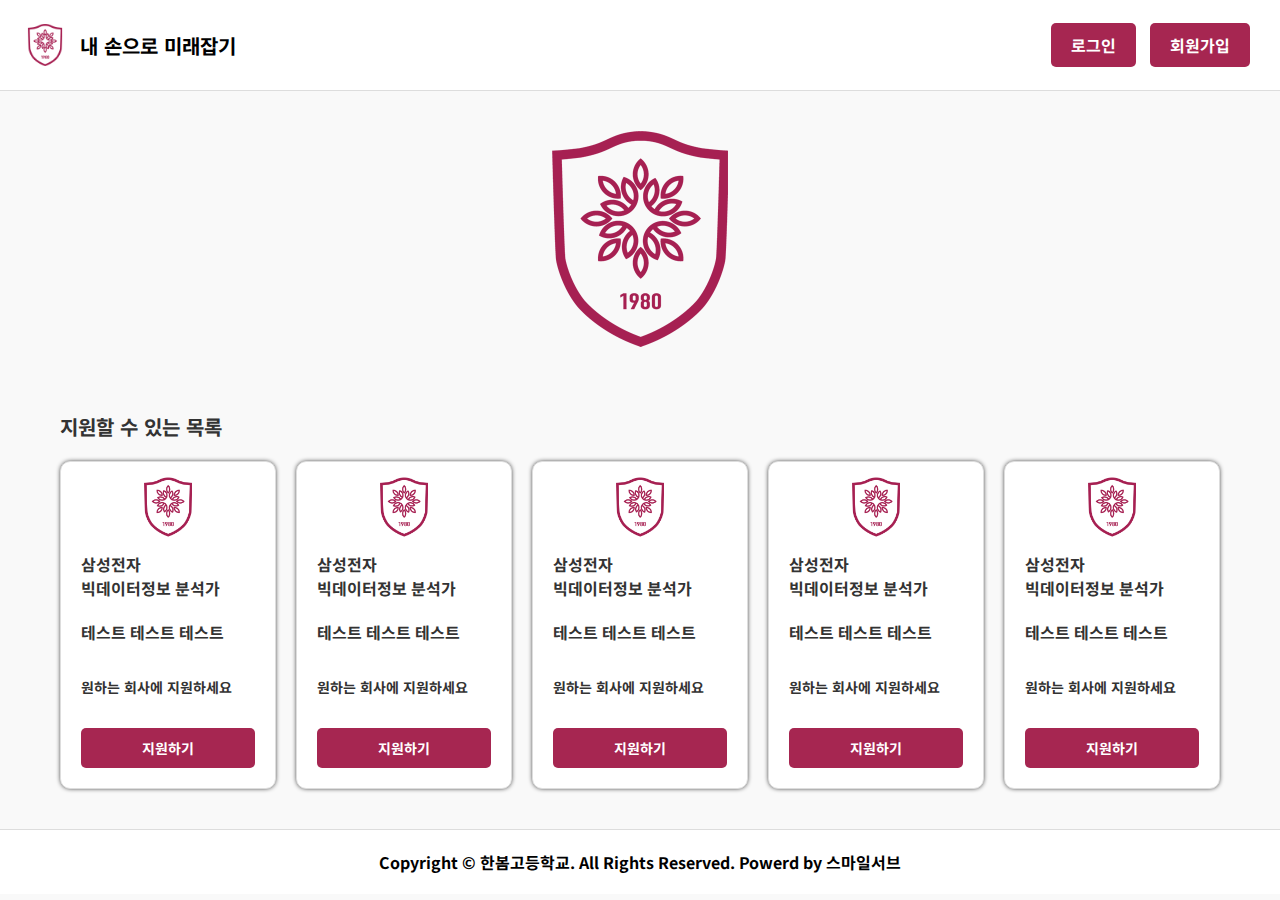
<file: index.html>
<!DOCTYPE html>
<html lang="ko">
<head>
    <meta charset="UTF-8">
    <meta name="viewport" content="width=device-width, initial-scale=1.0">
    <title>내 손으로 미래 잡기 by.jyk</title>
    <link rel="stylesheet" href="styles.css">
    <link href="/imge/logo.png" rel="shortcut icon" type="imge/x-icon"> <!--서버 아이콘 변경-->
    <link href="https://fonts.googleapis.com/css2?family=Noto+Sans+KR:wght@700&display=swap" rel="stylesheet"> <!--폰트설정-->
</head>
<body>
    <header>
        <div class="header-content">
            <div class="logo-container">
                <img src="imge/logo.png" alt="Logo" class="logo">
                <p>내 손으로 미래잡기</p>
            </div>
            <!-- <div class="search-bar">
                <input type="text" placeholder="어떤 챌린지스타커를 원하세요?">
                <button>검색</button>
            </div> -->
        </div>
        <div class="auth-buttons">
            <a href="login/login.html" class="login-button">로그인</a>
            <a href="register/index.html" class="signup-button">회원가입</a>
        </div>        
    </header>

    <section class="banner">
        <img src="imge/logo.png" alt="손으로 미래잡기 프로젝트 배너">
    </section>    

    <section class="content">
        <h2>지원할 수 있는 목록</h2>
        <div class="card-grid">
            <!-- 1번 -->
            <div class="card">
                <div class="icon">
                    <img src="imge/logo.png" alt="회사 로고">
                </div>
                <p>삼성전자<br>빅데이터정보 분석가</p>
                <p>테스트 테스트 테스트</p>
                <div class="apply-button-container">
                    <span class="apply-text">원하는 회사에 지원하세요</span>
                </div>
                <a href="https://www.samsung.com/sec/" class="apply-button" target="_blank">지원하기</a>
            </div>                      
            <!-- 2번  -->
            <div class="card">
                <div class="icon">
                    <img src="imge/logo.png" alt="회사 로고">
                </div>
                <p>삼성전자<br>빅데이터정보 분석가</p>
                <p>테스트 테스트 테스트</p>
                <div class="apply-button-container">
                    <span class="apply-text">원하는 회사에 지원하세요</span>
                </div>
                <a href="https://www.samsung.com/sec/" class="apply-button" target="_blank">지원하기</a>
            </div>  
            <!-- 3번 -->
            <div class="card">
                <div class="icon">
                    <img src="imge/logo.png" alt="회사 로고">
                </div>
                <p>삼성전자<br>빅데이터정보 분석가</p>
                <p>테스트 테스트 테스트</p>
                <div class="apply-button-container">
                    <span class="apply-text">원하는 회사에 지원하세요</span>
                </div>
                <a href="https://www.samsung.com/sec/" class="apply-button" target="_blank">지원하기</a>
            </div>  
            <!-- 4번 -->
            <div class="card">
                <div class="icon">
                    <img src="imge/logo.png" alt="회사 로고">
                </div>
                <p>삼성전자<br>빅데이터정보 분석가</p>
                <p>테스트 테스트 테스트</p>
                <div class="apply-button-container">
                    <span class="apply-text">원하는 회사에 지원하세요</span>
                </div>
                <a href="https://www.samsung.com/sec/" class="apply-button" target="_blank">지원하기</a>
            </div>  
            <!-- 5번 -->
            <div class="card">
                <div class="icon">
                    <img src="imge/logo.png" alt="회사 로고">
                </div>
                <p>삼성전자<br>빅데이터정보 분석가</p>
                <p>테스트 테스트 테스트</p>
                <div class="apply-button-container">
                    <span class="apply-text">원하는 회사에 지원하세요</span>
                </div>
                <a href="https://www.samsung.com/sec/" class="apply-button" target="_blank">지원하기</a>
            </div>  
        </section>
    <footer>
        <p>Copyright © 한봄고등학교. All Rights Reserved. Powerd by 스마일서브</p>
    </footer>
</body>
</html>
</file>
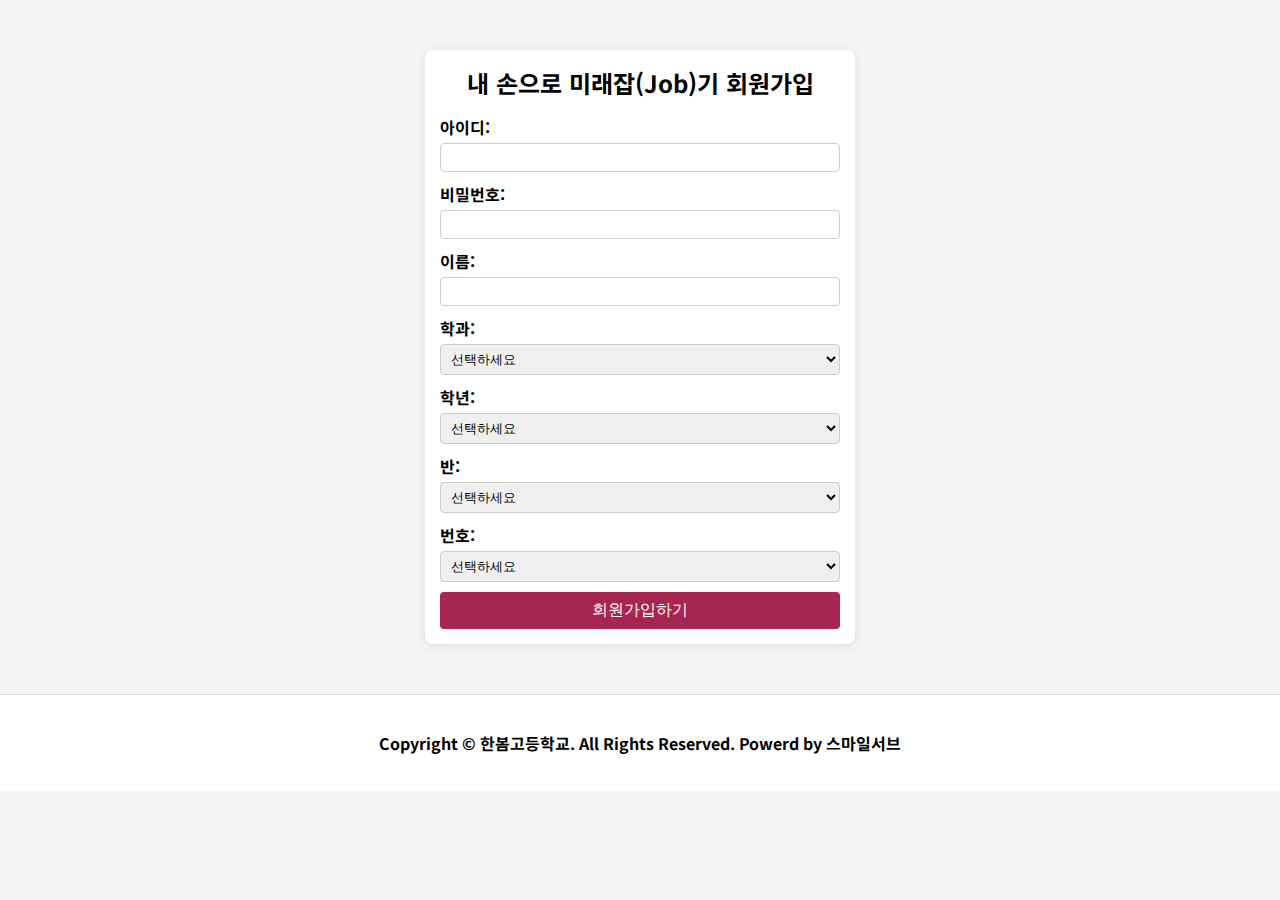
<file: register/index.html>
<!DOCTYPE html>
<html lang="ko">
<head>
    <meta charset="UTF-8">
    <meta name="viewport" content="width=device-height, initial-scale=1.0">
    <title>내 손으로 미래잡(Job)기 회원가입</title>
    <link rel="stylesheet" href="styles.css"> <!-- CSS 파일 링크 -->
    <link href="imge/logo.png" rel="shortcut icon" type="imge/x-icon"> <!--서버 아이콘 변경-->
    <link href="https://fonts.googleapis.com/css2?family=Noto+Sans+KR:wght@700&display=swap" rel="stylesheet"> <!--폰트설정-->
</head>
<body>
    <div class="container">
        <div class="header">
            <!-- <img class="logo" img src="imge/logo.png"> -->
            <h2 class="title">내 손으로 미래잡(Job)기 회원가입</h2> <!-- 클래스 추가 -->
        </div>
        <div class="error-message" id="error-message">* 내용을 제대로 입력해주세요</div> <!-- 오류 메시지 추가 -->
        <form id="registrationForm">
            <label for="username">아이디:</label>
            <input type="text" id="username" name="username" required>

            <label for="password">비밀번호:</label>
            <input type="password" id="password" name="password" required>

            <label for="name">이름:</label>
            <input type="text" id="name" name="name" required>

            <label for="department">학과:</label>
            <select id="department" name="department" required>
                <option value="">선택하세요</option>
                <option value="뷰티아트과">뷰티아트과</option>
                <option value="캐릭터창작과">캐릭터창작과</option>
                <option value="시각디자인과">시각디자인과</option>
                <option value="빅데이터정보과">빅데이터정보과</option>
                <option value="스마트제어과">스마트제어과</option>
            </select>

            <label for="grade">학년:</label>
            <select id="grade" name="grade" required>
                <option value="">선택하세요</option>
                <option value="1">1학년</option>
                <option value="2">2학년</option>
                <option value="3">3학년</option>
            </select>

            <label for="class">반:</label>
            <select id="class" name="class" required>
                <option value="">선택하세요</option>
            </select>

            <label for="number">번호:</label>
            <select id="number" name="number" required>
                <option value="">선택하세요</option>
                <script>
                    for (let i = 1; i <= 30; i++) {
                        document.write(`<option value="${i}">${i}</option>`);
                    }
                </script>
            </select>

            <button type="submit">회원가입하기</button>
        </form>
    </div>

    <script src="scripts.js"></script> <!-- JavaScript 파일 링크 -->
    <!-- <footer style="text-align: center; margin-top: 40px; padding: 10px; background-color: #f4f4f4;">
        <p>Copyright &copy; 한봄고등학교 All rights reserved. Powered by 스마일서브</p>
    </footer> -->
    <footer>
        <p>Copyright © 한봄고등학교. All Rights Reserved. Powerd by 스마일서브</p>
    </footer>
</body>
</html>
</file>
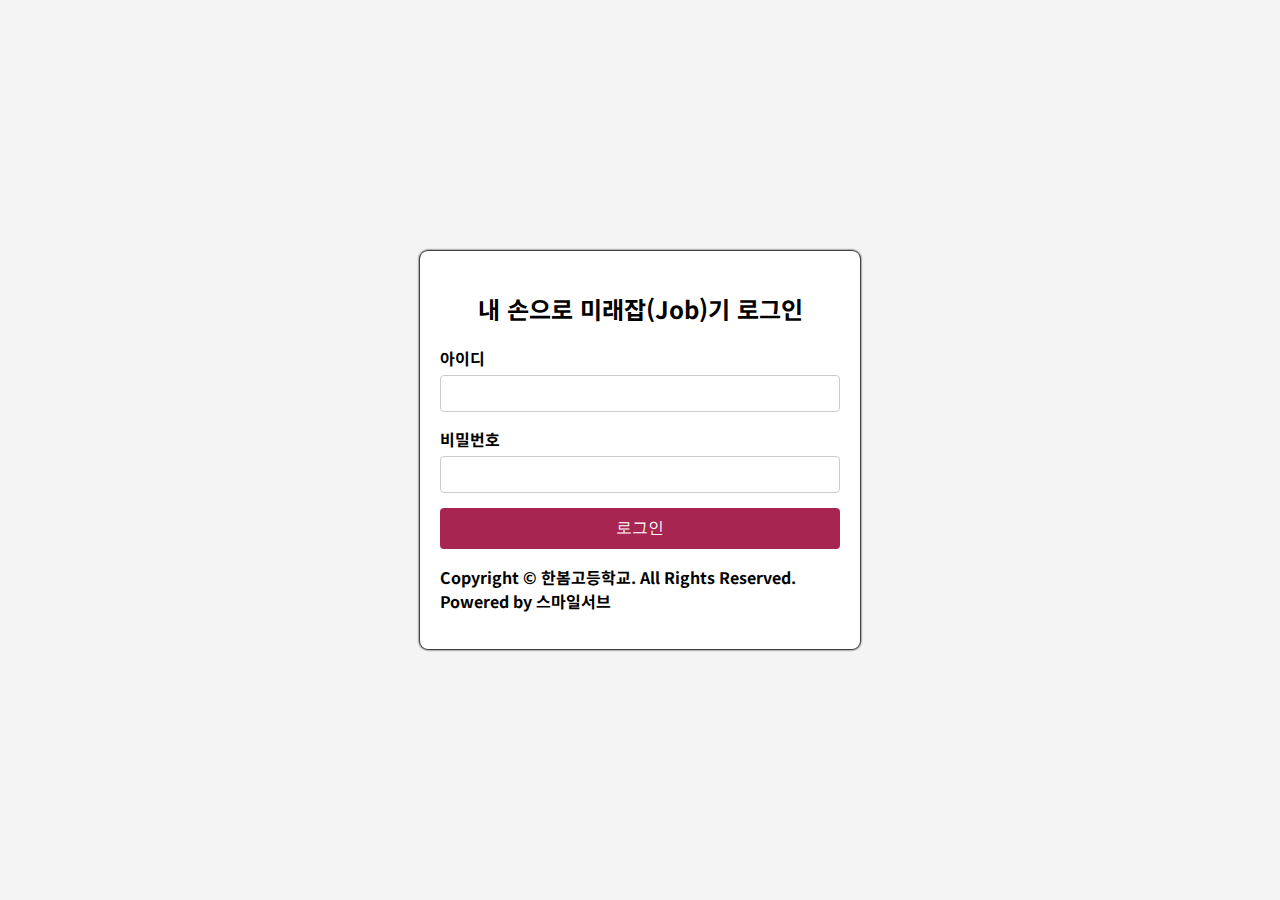
<file: login/login.html>
<!DOCTYPE html>
<html lang="ko">
<head>
    <meta charset="UTF-8">
    <meta name="viewport" content="width=device-width, initial-scale=1.0">
    <title>내 손으로 미래잡(Job)기 로그인</title>
    <link rel="stylesheet" href="styles.css">
    <link href="imge/logo.png" rel="shortcut icon" type="imge/x-icon"> <!--서버 아이콘 변경-->
    <link href="https://fonts.googleapis.com/css2?family=Noto+Sans+KR:wght@700&display=swap" rel="stylesheet"> <!--폰트설정-->
</head>
<body>

<div class="container">
    <h2>내 손으로 미래잡(Job)기 로그인</h2>
    <form id="loginForm">
        <label for="username">아이디</label>
        <input type="text" id="username" name="username" required>

        <label for="password">비밀번호</label>
        <input type="password" id="password" name="password" required>

        <button type="submit">로그인</button>
        <div id="error-message" class="error-message"></div>
    </form>
    <div class="footer">
        <p>Copyright © 한봄고등학교. All Rights Reserved. Powered by 스마일서브</p>
    </div>
</div>
</body>
<script src="login.js"></script>
</html>
</file>
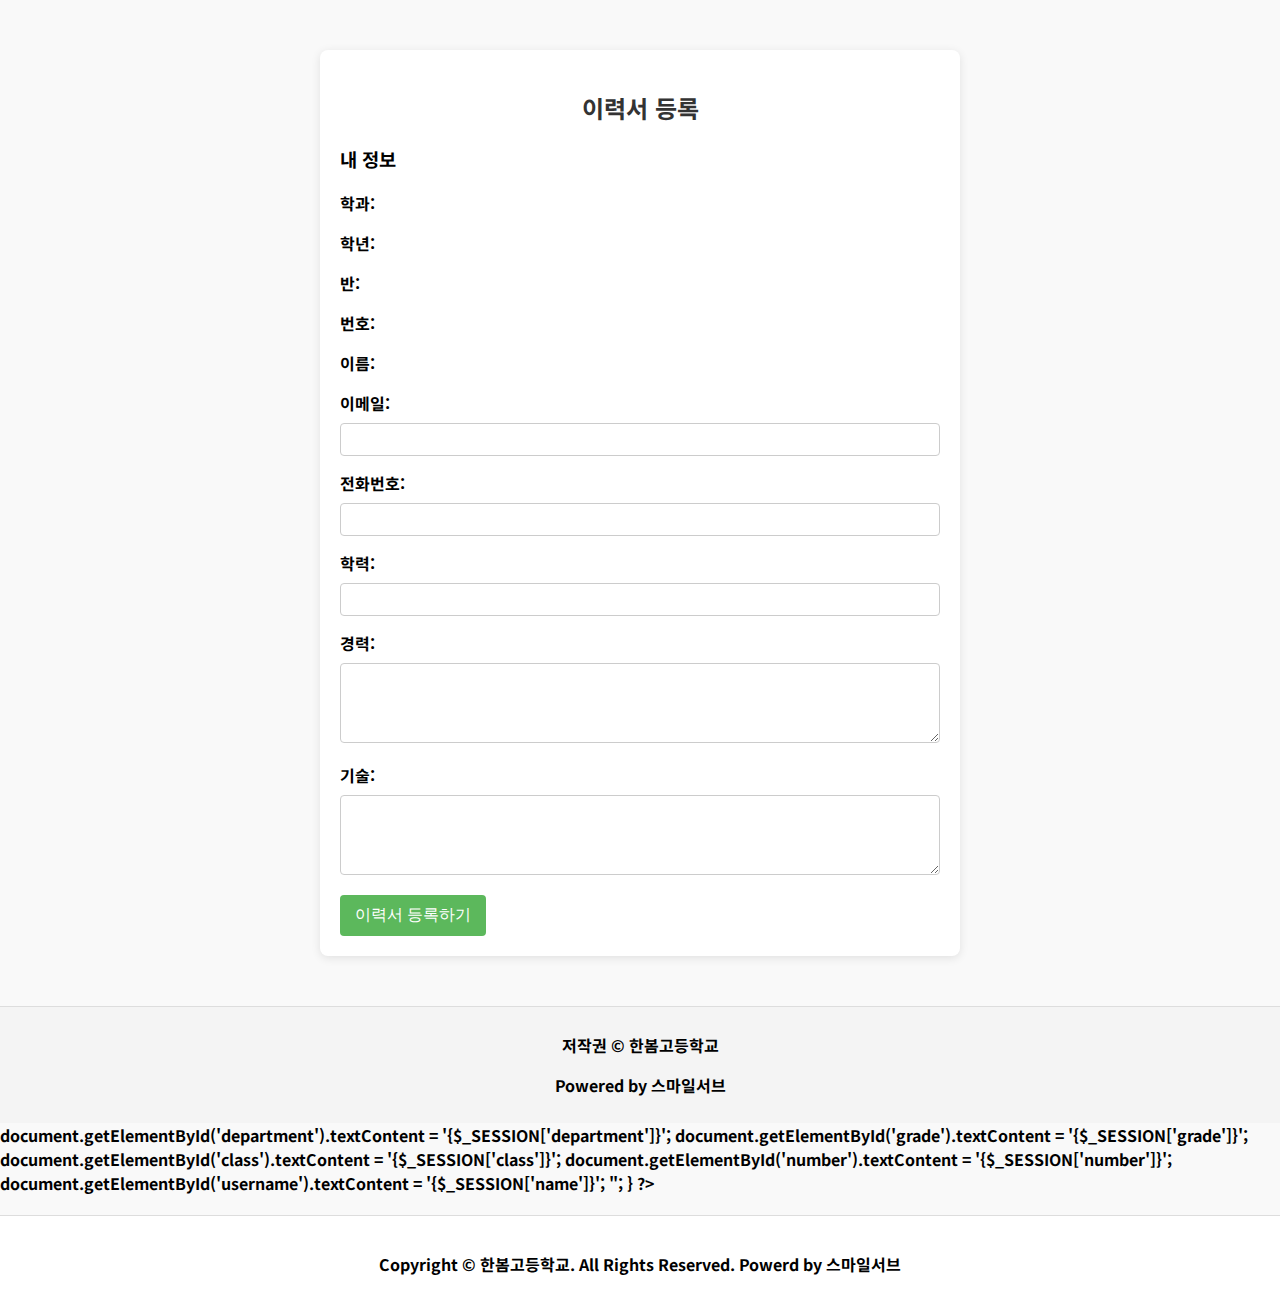
<file: resume/resume.html>
<!DOCTYPE html>
<html lang="ko">
<head>
    <meta charset="UTF-8">
    <meta name="viewport" content="width=device-height, initial-scale=1.0">
    <title>이력서 등록</title>
    <link rel="stylesheet" href="styles.css"> <!-- CSS 파일 링크 -->
    <link href="imge/logo.png" rel="shortcut icon" type="imge/x-icon"> <!--서버 아이콘 변경-->
    <link href="https://fonts.googleapis.com/css2?family=Noto+Sans+KR:wght@700&display=swap" rel="stylesheet"> <!--폰트설정-->
</head>
<body>
    <div class="container">
        <div class="header">
            <h2 class="title">이력서 등록</h2> <!-- 클래스 추가 -->
        </div>
        <div class="error-message" id="error-message">* 내용을 제대로 입력해주세요</div> <!-- 오류 메시지 추가 -->
        
        <!-- 사용자 정보 표시 -->
        <div class="user-info">
            <h3>내 정보</h3>
            <p>학과: <span id="department"></span></p>
            <p>학년: <span id="grade"></span></p>
            <p>반: <span id="class"></span></p>
            <p>번호: <span id="number"></span></p>
            <p>이름: <span id="username"></span></p>
        </div>

        <form id="resumeForm">
            <label for="email">이메일:</label>
            <input type="email" id="email" name="email" required>

            <label for="phone">전화번호:</label>
            <input type="tel" id="phone" name="phone" required>

            <label for="education">학력:</label>
            <input type="text" id="education" name="education" required>

            <label for="experience">경력:</label>
            <textarea id="experience" name="experience" rows="4" required></textarea>

            <label for="skills">기술:</label>
            <textarea id="skills" name="skills" rows="4" required></textarea>

            <button type="submit">이력서 등록하기</button>
        </form>
    </div>

    <script src="resume.js"></script> <!-- JavaScript 파일 링크 -->

    <!-- 저작권 표시 -->
    <footer style="text-align: center; margin-top: 20px; padding: 10px; background-color: #f4f4f4;">
        <p>저작권 &copy; 한봄고등학교</p>
        <p>Powered by 스마일서브</p>
    </footer>

    <?php
    session_start();
    // 세션에서 사용자 정보 가져오기
    if (isset($_SESSION['department'])) {
        echo "<script>
            document.getElementById('department').textContent = '{$_SESSION['department']}';
            document.getElementById('grade').textContent = '{$_SESSION['grade']}';
            document.getElementById('class').textContent = '{$_SESSION['class']}';
            document.getElementById('number').textContent = '{$_SESSION['number']}';
            document.getElementById('username').textContent = '{$_SESSION['name']}';
        </script>";
    }
    ?>
</body>
<footer>
    <p>Copyright © 한봄고등학교. All Rights Reserved. Powerd by 스마일서브</p>
</footer>
</html>
</file>
<file: styles.css>
* {
    margin: 0;
    padding: 0;
    box-sizing: border-box;
}

body {
    font-family: 'Noto Sans KR', sans-serif;
    font-weight: 700; /* Bold 설정 */
    background-color: #f9f9f9;
}


header {
    background-color: white;
    padding: 20px;
    display: flex;
    justify-content: space-between;
    align-items: center;
    border-bottom: 1px solid #ddd;
}

.logo-container {
    display: flex;
    align-items: center;
}

.logo-container img {
    width: 50px;
    margin-right: 10px;
}

.logo-container p {
    font-size: 20px;
    color: #000000;
}

.search-bar {
    display: flex;
    align-items: center;
    flex-grow: 1;
    margin: 0 20px;
}

/* .search-bar input {
    width: 400px;
    padding: 10px;
    border: 1px solid #ddd;
    border-radius: 50px;
    margin-right: 10px;
} */

.search-bar button {
    padding: 10px 20px;
    border: none;
    background-color: #A62651;
    color: white;
    border-radius: 5px;
    cursor: pointer;
}

.auth-buttons a {
    padding: 10px 20px;
    background-color: #A62651;
    color: white;
    border: none;
    border-radius: 5px;
    text-decoration: none;
    display: inline-block;
    margin-right: 10px;
}

.auth-buttons a:hover {
    background-color: #A62651;
}

.banner {
    width: 100%;
    text-align: center; /* 이미지를 가운데 정렬 */
    margin: 20px 0;
}

.banner img {
    width: 20%; /* 이미지를 원래 크기의 50%로 줄임 */
    height: auto; /* 비율을 유지하면서 이미지 크기 조절 */
    max-width: 600px; /* 최대 너비를 제한 */
    border-radius: 10px; /* 둥근 모서리 */
}


.content {
    max-width: 1200px;
    margin: 0 auto;
    padding: 20px;
}

.content h2 {
    margin-bottom: 20px;
    font-size: 20px;
    color: #333;
}

.card-grid {
    display: grid;
    grid-template-columns: repeat(auto-fill, minmax(200px, 1fr));
    gap: 20px;
}

.card {
    background-color: white;
    padding: 20px;
    text-align: center;
    border: 1px solid #ddd;
    border-radius: 10px;
    position: relative;
    text-overflow: ellipsis; /* 넘치는 내용을 생략 부호(...)로 표시 */
    color: #000000;
    box-shadow: 0 0 5px -1px;
}

/* 지원하기 버튼 */
.apply-button-container {
    padding: 10px 0;
}

.apply-text {
    font-size: 14px;
    color: #333;
}

.apply-button {
    display: inline-block;
    width: 100%; /* 버튼을 카드의 전체 너비로 설정 */
    padding: 10px;
    background-color: #A62651;
    color: white;
    border: none;
    border-radius: 5px;
    cursor: pointer;
    font-size: 14px;
    text-align: center;
    text-decoration: none; /* 링크 underline 제거 */
    margin-top: 10px; /* 텍스트와 버튼 사이 간격 추가 */
}

.apply-button:hover {
    background-color: #A62651;
}



/* 카드 아이콘 및 이미지 및 글씨 */
.card .icon {
    width: 50px; /* 원의 크기 */
    height: 50px;
    /* background-color: #A62651; 원의 배경 색상 */
    border-radius: 50%; /* 원 모양 */
    margin: 0 auto 10px;
    display: flex;
    align-items: center;
    justify-content: center;
}

.card .icon img {
    width: 80px; /* 로고 크기 */
    height: 70px;
}

.card p {
    margin-bottom: 10px;
    font-size: 16px;
    color: #333;
    margin-top: 20px;
    margin: -10x;
    text-align: left;
    white-space: nowrap; /* 텍스트 줄바꿈 방지 */
}
.card div {
    margin-bottom: 10px;
    font-size: 16px;
    color: #333;
    margin-top: 20px;
    margin: -10x;
    text-align: left;
    white-space: nowrap; /* 텍스트 줄바꿈 방지 */
}


footer {
    text-align: center;
    padding: 20px;
    background-color: white;
    border-top: 1px solid #ddd;
    margin-top: 20px;
}
</file>
<file: register/styles.css>
body {
    font-family: 'Noto Sans KR', sans-serif;
    font-weight: 700; /* Bold 설정 */
    background-color: #f4f4f4;
    
    margin: 0;
    padding: 0;
}

.container {
    max-width: 400px; /* 최대 너비 설정 */
    margin: 50px auto; /* 중앙 정렬 */
    padding: 15px; /* 패딩 유지 */
    background-color: white;
    border-radius: 8px;
    box-shadow: 0 2px 10px rgba(0, 0, 0, 0.1);
}

.header {
    display: flex;
    align-items: center; /* 수직 중앙 정렬 */
    justify-content: center; /* 수평 중앙 정렬 */
    margin-bottom: 15px; /* 아래 여백 */
}

.logo {
    max-width: 40px; /* 로고 최대 너비 */
    margin-right: 15px; /* 로고와 제목 사이의 여백 */
}

.title {
    text-align: center; /* 중앙 정렬 */
    margin: 0; /* 기본 여백 제거 */
}

.error-message {
    color: #A62651; /* 오류 메시지 색상 */
    display: none; /* 기본적으로 숨김 */
    margin-top: 10px; /* 위 여백 추가 */
}

label {
    display: block;
    margin-bottom: 4px; /* 아래 여백 */
    font-weight: bold;
}

input[type="text"],
input[type="password"],
select {
    width: 100%; /* 너비를 100%로 설정하여 중앙 정렬 */
    padding: 6px; /* 패딩 */
    margin-bottom: 10px; /* 아래 여백 */
    border: 1px solid #ccc;
    border-radius: 4px;
    box-sizing: border-box; /* 패딩과 테두리를 포함한 박스 모델 */
}

input.error,
select.error {
    border-color: #A62651; /* 오류 시 테두리 색상 */
}

select {
    max-height: 100px; /* 드롭다운 최대 높이 */
    overflow-y: auto; /* 스크롤 추가 */
}

button {
    width: 100%; /* 버튼 너비 100% */
    padding: 8px; /* 패딩 */
    background-color: #A62651; /* 버튼 배경색 */
    color: white;
    border: none;
    border-radius: 4px;
    font-size: 16px;
    cursor: pointer;
}

button:hover {
    background-color: #b6001e; /* 호버 시 색상 */
}

footer {
    text-align: center;
    padding: 20px;
    background-color: white;
    border-top: 1px solid #ddd;
    margin-top: 20px;
}
</file>
<file: login/styles.css>
body {
    font-family: 'Noto Sans KR', sans-serif;
    font-weight: 700; /* Bold 설정 */
    background-color: #f4f4f4;
    
    margin: 0;
    padding: 0;
    display: flex;
    justify-content: center;
    align-items: center;
    height: 100vh;
}

.logo {
    max-width: 40px; /* 로고 최대 너비 */
    margin-right: 8px; /* 로고와 제목 사이의 여백 */
}


.container {
    max-width: 400px;
    width: 100%;
    padding: 20px;
    background-color: white;
    border-radius: 8px;
    /* box-shadow: 0 2px 10px rgba(0, 0, 0, 0.1); */
    color: #000000;
    box-shadow: 0 0 2px 1px;
}

h2 {
    text-align: center;
    margin-bottom: 20px;
}

label {
    display: block;
    margin-bottom: 5px;
    font-weight: bold;
}

input[type="text"],
input[type="password"] {
    width: 100%;
    padding: 10px;
    margin-bottom: 15px;
    border: 1px solid #ccc;
    border-radius: 4px;
    box-sizing: border-box;
}

button {
    width: 100%;
    padding: 10px;
    background-color: #A62651;
    color: white;
    border: none;
    border-radius: 4px;
    font-size: 16px;
    cursor: pointer;
}

button:hover {
    background-color: #A62651;
}

.error-message {
    color: #A62651;
    display: none; /* 기본적으로 숨김 */
    margin-top: 10px;
}
</file>
<file: resume/styles.css>
/* 기본적인 스타일 설정 */
body {
    font-family: 'Noto Sans KR', sans-serif;
    font-weight: 700; /* Bold 설정 */
    background-color: #f9f9f9;
    
    margin: 0;
    padding: 0;
}

/* 컨테이너 스타일 */
.container {
    max-width: 600px;
    margin: 50px auto;
    padding: 20px;
    background-color: #fff;
    border-radius: 8px;
    box-shadow: 0 2px 10px rgba(0, 0, 0, 0.1);
}

/* 헤더 스타일 */
.header {
    text-align: center;
    margin-bottom: 20px;
}

.title {
    font-size: 24px;
    color: #333;
}

/* 오류 메시지 스타일 */
.error-message {
    color: red;
    display: none; /* 기본적으로 숨김 */
    margin-bottom: 20px;
}

/* 레이블 스타일 */
label {
    display: block;
    margin-bottom: 8px;
    font-weight: bold;
}

/* 입력 필드 스타일 */
input[type="text"],
input[type="email"],
input[type="tel"],
textarea {
    width: 100%; /* 전체 너비 */
    padding: 8px; /* 패딩 줄임 */
    margin-bottom: 15px;
    border: 1px solid #ccc;
    border-radius: 4px;
    box-sizing: border-box;
}

/* 텍스트 영역 스타일 */
textarea {
    resize: vertical; /* 수직으로만 크기 조절 가능 */
    height: 80px; /* 고정 높이 설정 */
}

/* 버튼 스타일 */
button {
    background-color: #5cb85c;
    color: white;
    padding: 10px 15px;
    border: none;
    border-radius: 4px;
    cursor: pointer;
    font-size: 16px;
    transition: background-color 0.3s;
}

button:hover {
    background-color: #4cae4c; /* 버튼 호버 시 색상 변화 */
}

/* 푸터 스타일 */
footer {
    text-align: center;
    padding: 20px;
    background-color: white;
    border-top: 1px solid #ddd;
    margin-top: 20px;
}
</file>
